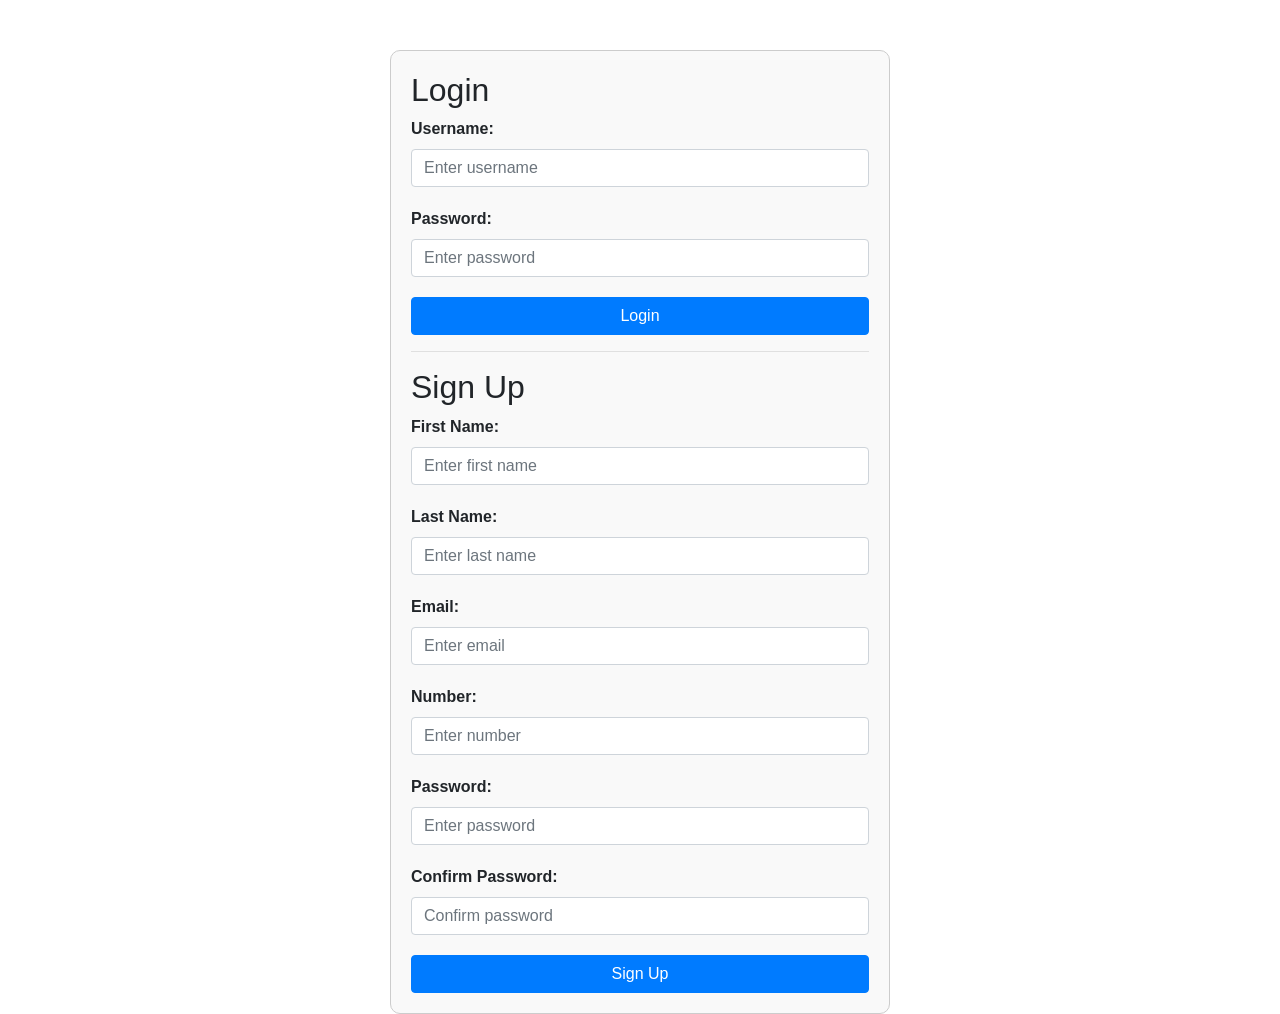
<file: index.html>
<!DOCTYPE html>
<html lang="en">
<head>
  <meta charset="UTF-8">
  <meta name="viewport" content="width=device-width, initial-scale=1.0">
  <title>Login Page</title>
  <link href="https://stackpath.bootstrapcdn.com/bootstrap/4.5.2/css/bootstrap.min.css" rel="stylesheet">
  <link rel="stylesheet" type="text/css" href="./style/style.css">

</head>
<body>
  <div class="container">
    <h2>Login</h2>
    <form id="loginForm">
      <div class="form-group">
        <label for="username">Username:</label>
        <input type="text" class="form-control" id="username" placeholder="Enter username">
      </div>
      <div class="form-group">
        <label for="password">Password:</label>
        <input type="password" class="form-control" id="password" placeholder="Enter password">
      </div>
      <button type="submit" class="btn btn-primary">Login</button>
    </form>
    <hr>
    <h2>Sign Up</h2>
    <form id="signupForm" action="signup.html">
      <div class="form-group">
        <label for="firstName">First Name:</label>
        <input type="text" class="form-control" id="firstName" placeholder="Enter first name">
      </div>
      <div class="form-group">
        <label for="lastName">Last Name:</label>
        <input type="text" class="form-control" id="lastName" placeholder="Enter last name">
      </div>
      <div class="form-group">
        <label for="email">Email:</label>
        <input type="email" class="form-control" id="email" placeholder="Enter email">
      </div>
      <div class="form-group">
        <label for="number">Number:</label>
        <input type="text" class="form-control" id="number" placeholder="Enter number">
      </div>
      <div class="form-group">
        <label for="signupPassword">Password:</label>
        <input type="password" class="form-control" id="signupPassword" placeholder="Enter password">
      </div>
      <div class="form-group">
        <label for="confirmPassword">Confirm Password:</label>
        <input type="password" class="form-control" id="confirmPassword" placeholder="Confirm password">
      </div>
      <button type="submit" class="btn btn-primary">Sign Up</button>
    </form>
  </div>

  <script src="https://code.jquery.com/jquery-3.5.1.slim.min.js"></script>
  <script src="https://cdn.jsdelivr.net/npm/@popperjs/core@2.5.3/dist/umd/popper.min.js"></script>
  <script src="https://stackpath.bootstrapcdn.com/bootstrap/4.5.2/js/bootstrap.min.js"></script>
  <script src="./script/script.js"></script>
</body>
</html>
</file>
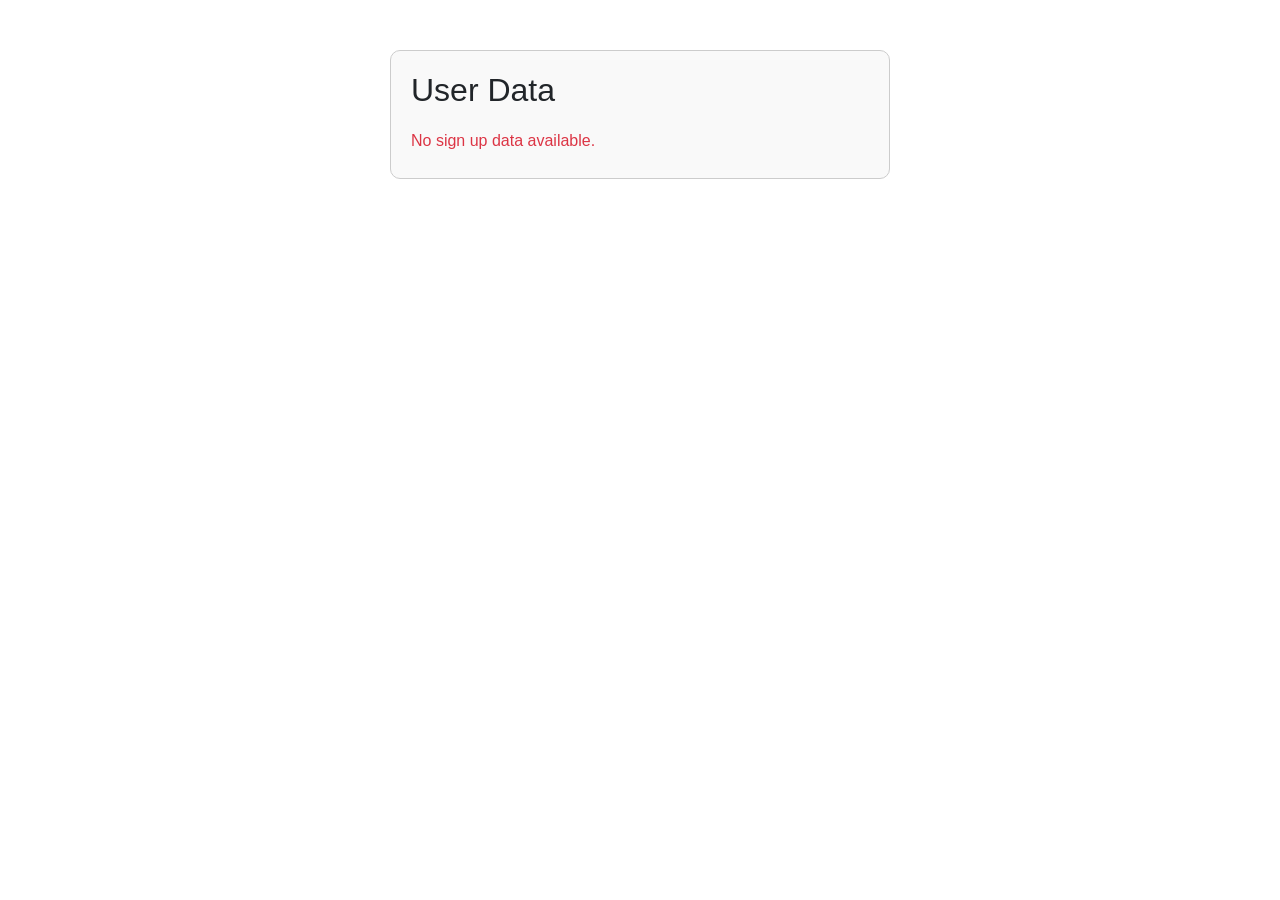
<file: signup.html>
<!DOCTYPE html>
<html lang="en">
<head>
  <meta charset="UTF-8">
  <meta name="viewport" content="width=device-width, initial-scale=1.0">
  <title>User Data</title>
  <link href="https://stackpath.bootstrapcdn.com/bootstrap/4.5.2/css/bootstrap.min.css" rel="stylesheet">
  <link rel="stylesheet" type="text/css" href="./style/style.css">
</head>
<body>
  <div class="container">
    <h2>User Data</h2>
    <div id="userDataDisplay"></div>
  </div>

  <script src="https://code.jquery.com/jquery-3.5.1.slim.min.js"></script>
  <script>
    // Retrieve data from local storage and display it
    var userData = JSON.parse(localStorage.getItem('userData'));
    if(userData) {
      var userDataDisplay = document.getElementById('userDataDisplay');
      for(var key in userData) {
        var p = document.createElement('p');
        p.textContent = key + ': ' + userData[key];
        userDataDisplay.appendChild(p);
      }
    }
    else {
      var userDataDisplay = document.getElementById('userDataDisplay');
      var p = document.createElement('p');
      p.textContent = "No sign up data available.";
      p.classList.add('no-data-message'); // Adding the class for styling the message
      userDataDisplay.appendChild(p);
    }
  </script>
</body>
</html>
</file>
<file: style/style.css>
*{
    margin: auto;
    padding: 0;
    box-sizing: border-box;
}
.container {
    max-width: 500px;
    margin: 0 auto;
    margin-top: 50px;
    padding: 20px;
    border: 1px solid #ccc;
    border-radius: 10px;
    background-color: #f9f9f9;
  }
  
  .form-group {
    margin-bottom: 20px;
  }
  
  label {
    font-weight: bold;
  }
  
  /* Style for the login and sign-up buttons */
  .btn-primary {
    width: 100%;
    background-color: #007bff;
    border-color: #007bff;
  }
  
  .btn-primary:hover {
    background-color: #0056b3;
    border-color: #0056b3;
  }
  
  /* Additional style for the sign-up data display page */
  #userDataDisplay {
    margin-top: 20px;
  }
  
  #userDataDisplay p {
    margin-bottom: 5px;
  }
  
  /* Styling for the message when no sign up data is available */
  .no-data-message {
    color: #dc3545; /* Bootstrap's danger color */
  }
</file>
